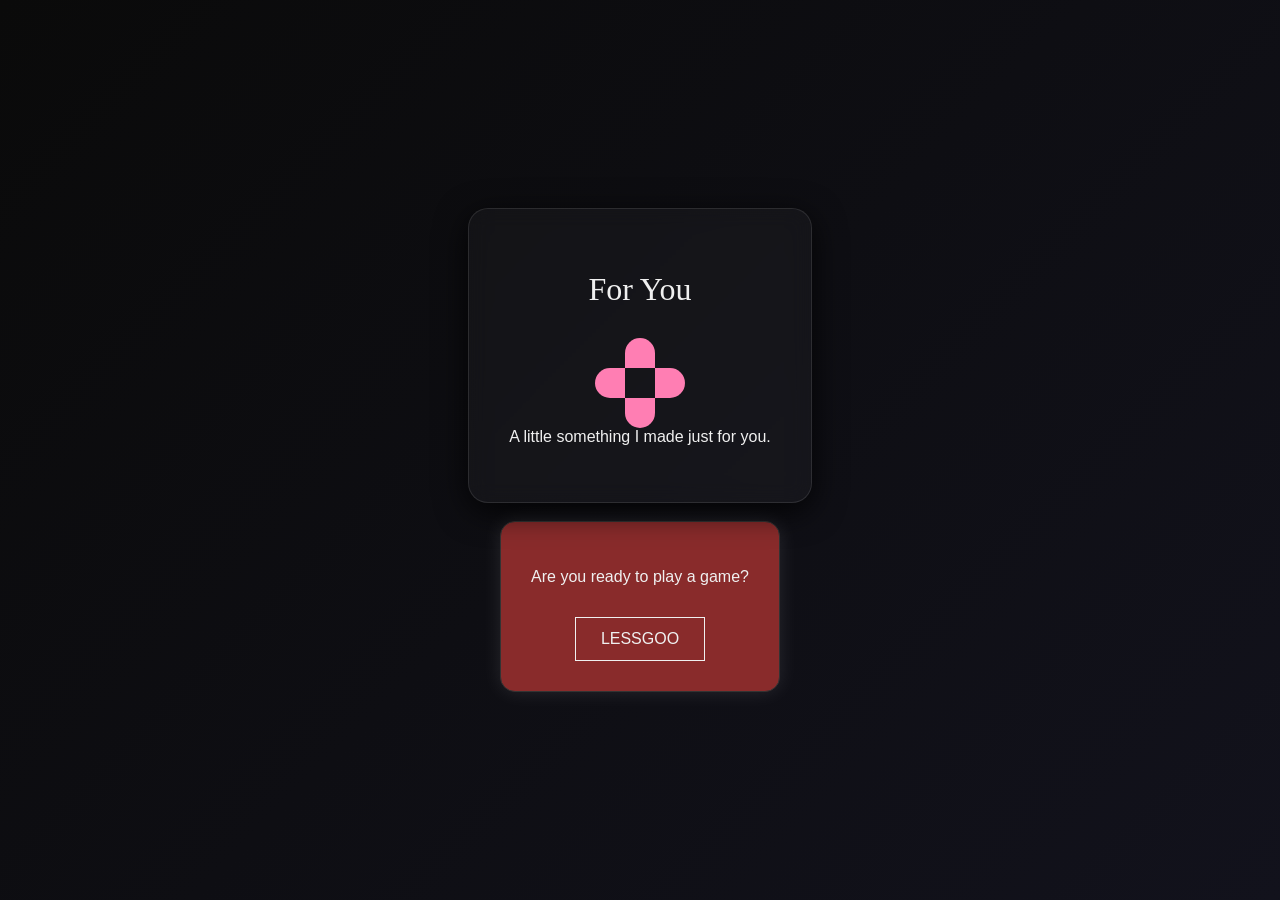
<file: index.html>
<!DOCTYPE html>
<html lang="en">
<head>
    <meta charset="UTF-8">
    <meta name="viewport" content="width=device-width, initial-scale=1.0">
    <link rel="stylesheet" href="template.css">
    <title>Hello, Beautiful</title>
</head>
<body>
    <div class="container">
        <h1>For You</h1>
        <div class="flower">
            <div class="petal"></div><div class="petal"></div>
            <div class="petal"></div><div class="petal"></div>
        </div>
        <p>A little something I made just for you.</p>
    </div>
    <br>

    <div id="ready-modal" class="modal">
        <div class="modal-content">
            <p>Are you ready to play a game?</p>
            <button onclick="window.location.href='welcome.html'">LESSGOO</button>
        </div>
    </div>

    <script>
        window.onload = () => {
            setTimeout(() => {
                document.getElementById('ready-modal').style.display = 'flex';
            }, 1000);
        };
    </script>
</body>
</html>
</file>
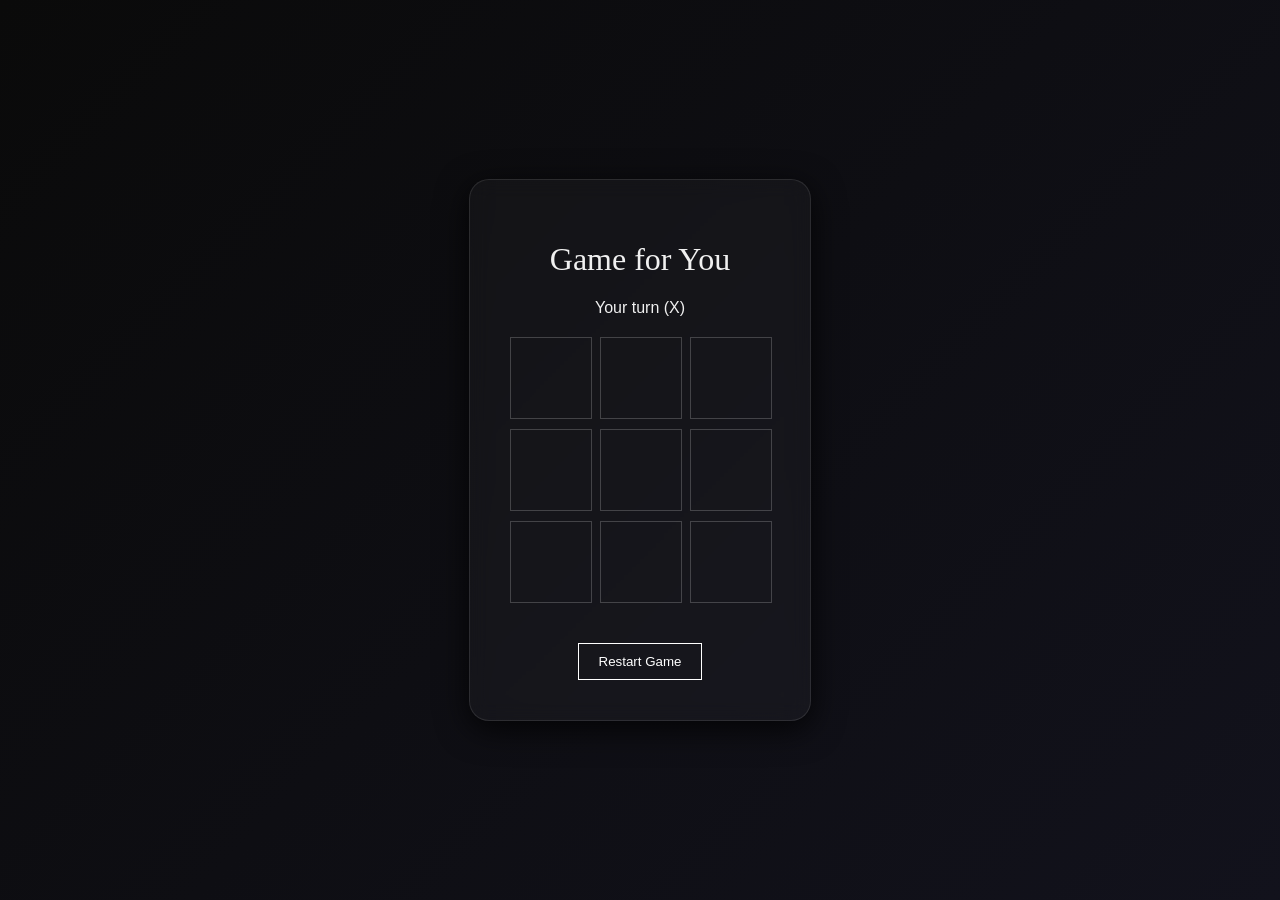
<file: wel.html>
<!DOCTYPE html>
<html lang="en">
<head>
    <meta charset="UTF-8">
    <meta name="viewport" content="width=device-width, initial-scale=1.0">
    <title>For You</title>
    <link rel="stylesheet" href="template.css">
</head>
<body>

<div class="container">
    <h1>Game for You</h1>
    <p id="status">Your turn (X)</p>
    <div class="board" id="board"></div>
    <button onclick="resetGame()">Restart Game</button>
</div>

<script src="js/game.js"></script>
</body>
</html>
</file>
<file: template.css>
body {
    margin: 0;
    min-height: 100vh;
    display: flex;
    flex-direction: column;
    align-items: center;
    justify-content: center;
    font-family: 'Segoe UI', sans-serif;
    background: linear-gradient(135deg, #0a0a0a 0%, #1a1a2e 50%, #0a0a0a 100%);
    background-size: 400% 400%;
    animation: gradientMove 15s ease infinite;
    color: #f0f0f0;
}

@keyframes gradientMove {
    0% { background-position: 0% 50%; }
    50% { background-position: 100% 50%; }
    100% { background-position: 0% 50%; }
}

.container {
    background: rgba(255, 255, 255, 0.03);
    backdrop-filter: blur(10px);
    border: 1px solid rgba(255, 255, 255, 0.1);
    border-radius: 20px;
    padding: 40px;
    box-shadow: 0 8px 32px 0 rgba(0, 0, 0, 0.8);
    text-align: center;
}

.board {
    display: grid;
    grid-template-columns: repeat(3, 80px);
    gap: 10px;
    margin: 20px auto;
}

.cell {
    width: 80px;
    height: 80px;
    border: 1px solid rgba(255, 255, 255, 0.2);
    display: flex;
    align-items: center;
    justify-content: center;
    font-size: 2rem;
    cursor: pointer;
    transition: 0.3s;
}

.cell:hover {
    background: rgba(255, 255, 255, 0.1);
}

button {
    margin-top: 20px;
    padding: 10px 20px;
    background: transparent;
    color: #fff;
    border: 1px solid #fff;
    cursor: pointer;
    transition: 0.3s;
}

button:hover {
    background: #fff;
    color: #000;
}



.flower {
    position: relative;
    width: 60px;
    height: 60px;
    margin: 30px auto;
}

.petal {
    position: absolute;
    width: 30px;
    height: 30px;
    background: #ff7eb3;
    border-radius: 50% 50% 0 0;
    transform-origin: bottom center;
}

.petal:nth-child(1) { transform: rotate(0deg); top: 0; left: 15px; }
.petal:nth-child(2) { transform: rotate(90deg); top: 15px; left: 30px; }
.petal:nth-child(3) { transform: rotate(180deg); top: 30px; left: 15px; }
.petal:nth-child(4) { transform: rotate(270deg); top: 15px; left: 0px; }

h1 { font-family: 'Georgia', serif; font-weight: 300; }



/* Styling for the button inside the modal */
.modal-content button {
    margin-top: 15px;
    padding: 12px 25px;
    background: transparent;
    color: #f0f0f0;
    border: 1px solid #f0f0f0;
    cursor: pointer;
    font-size: 1rem;
    transition: all 0.4s ease; /* Smooth transition */
}

/* The Hover Effect */
.modal-content button:hover {
    background: #f0f0f0;
    color: #0a0a0a;
    box-shadow: 0 0 15px rgba(255, 255, 255, 0.3);
    transform: scale(1.05); /* Slightly grows the button for "fun" feedback */
}


.modal-content {
    background: #892b2b;
    border: 1px solid #333;
    padding: 30px;
    border-radius: 15px;
    text-align: center;
    box-shadow: 0 0 20px rgba(255, 255, 255, 0.1);
    
    /* Center the contents */
    display: flex;
    flex-direction: column;
    align-items: center; 
}

.modal-content button {
    margin-top: 15px;
    padding: 12px 25px;
    background: transparent;
    color: #f0f0f0;
    border: 1px solid #f0f0f0;
    cursor: pointer;
    font-size: 1rem;
    transition: all 0.4s ease;
    
    /* Ensure it doesn't stretch full width */
    width: fit-content; 
}

.modal-content button:hover {
    background: #f0f0f0;
    color: #0a0a0a;
    box-shadow: 0 0 15px rgba(255, 255, 255, 0.3);
    transform: scale(1.05);
}
</file>
